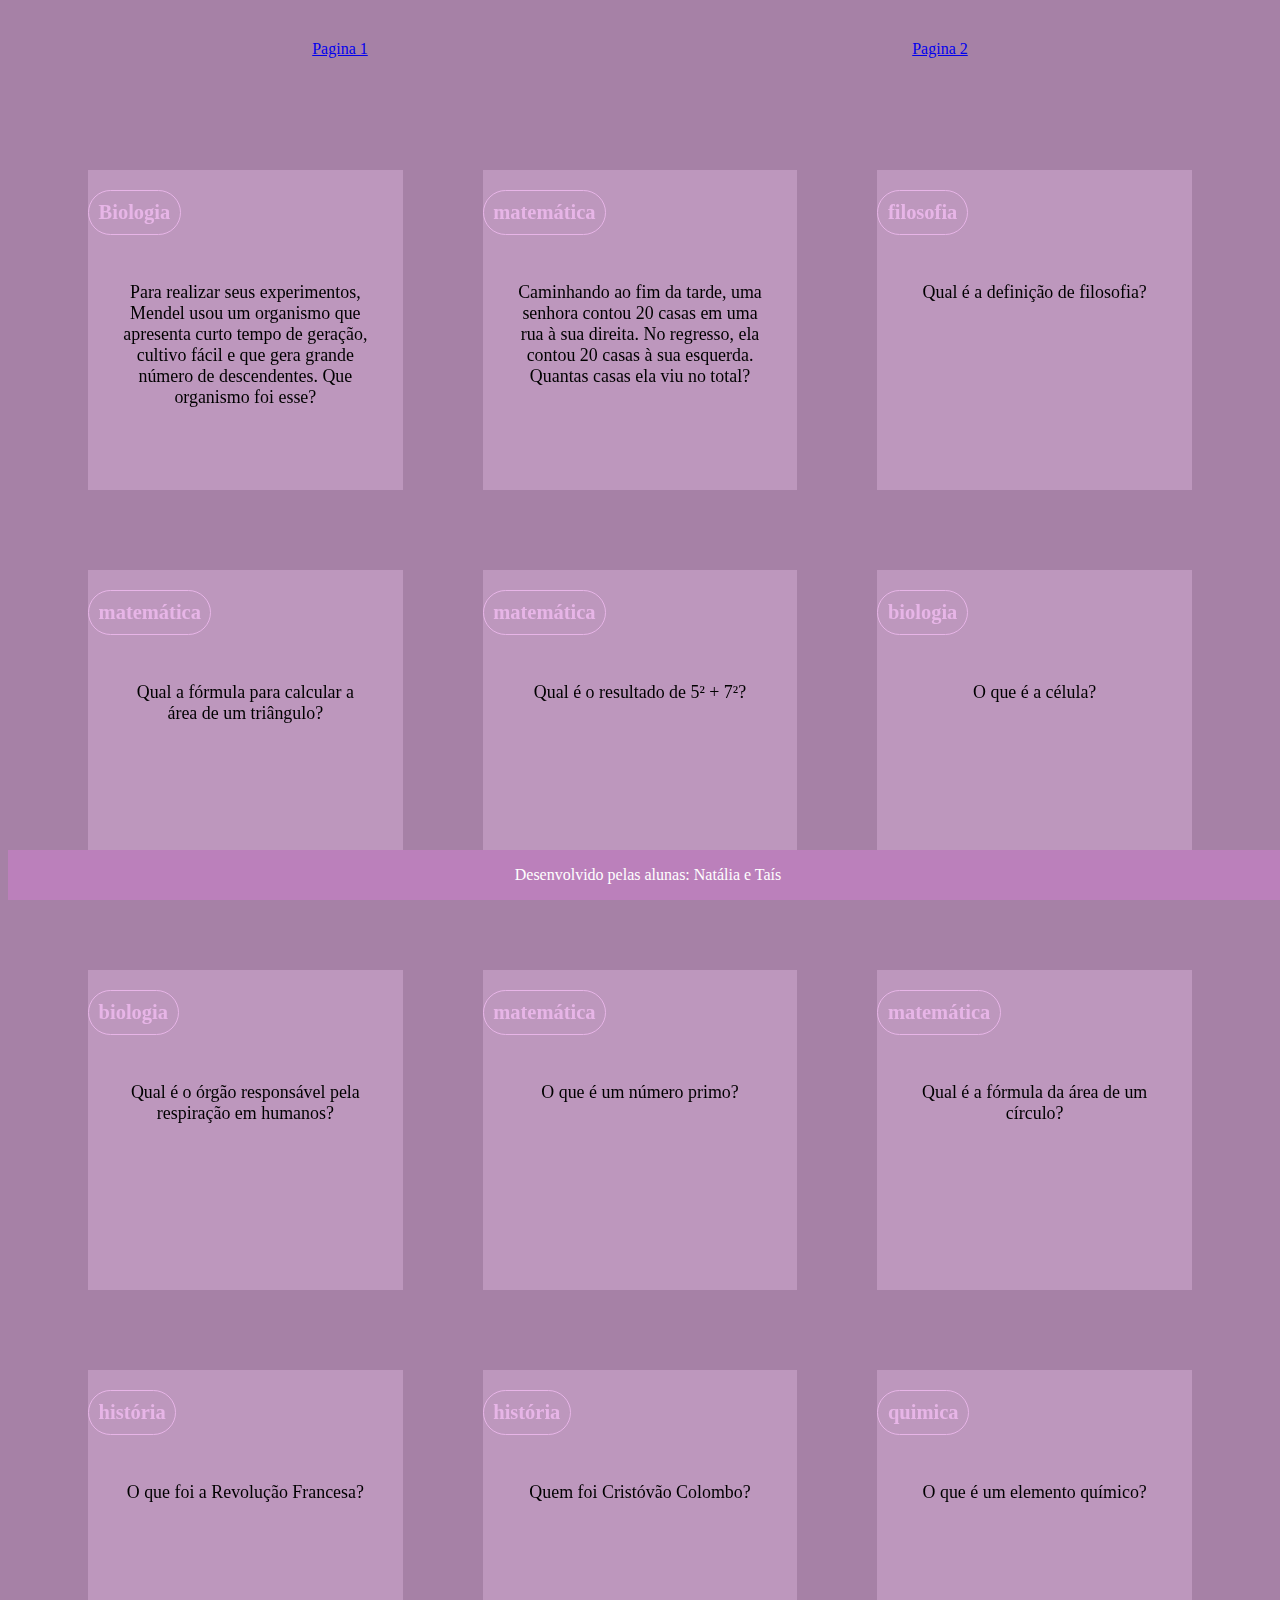
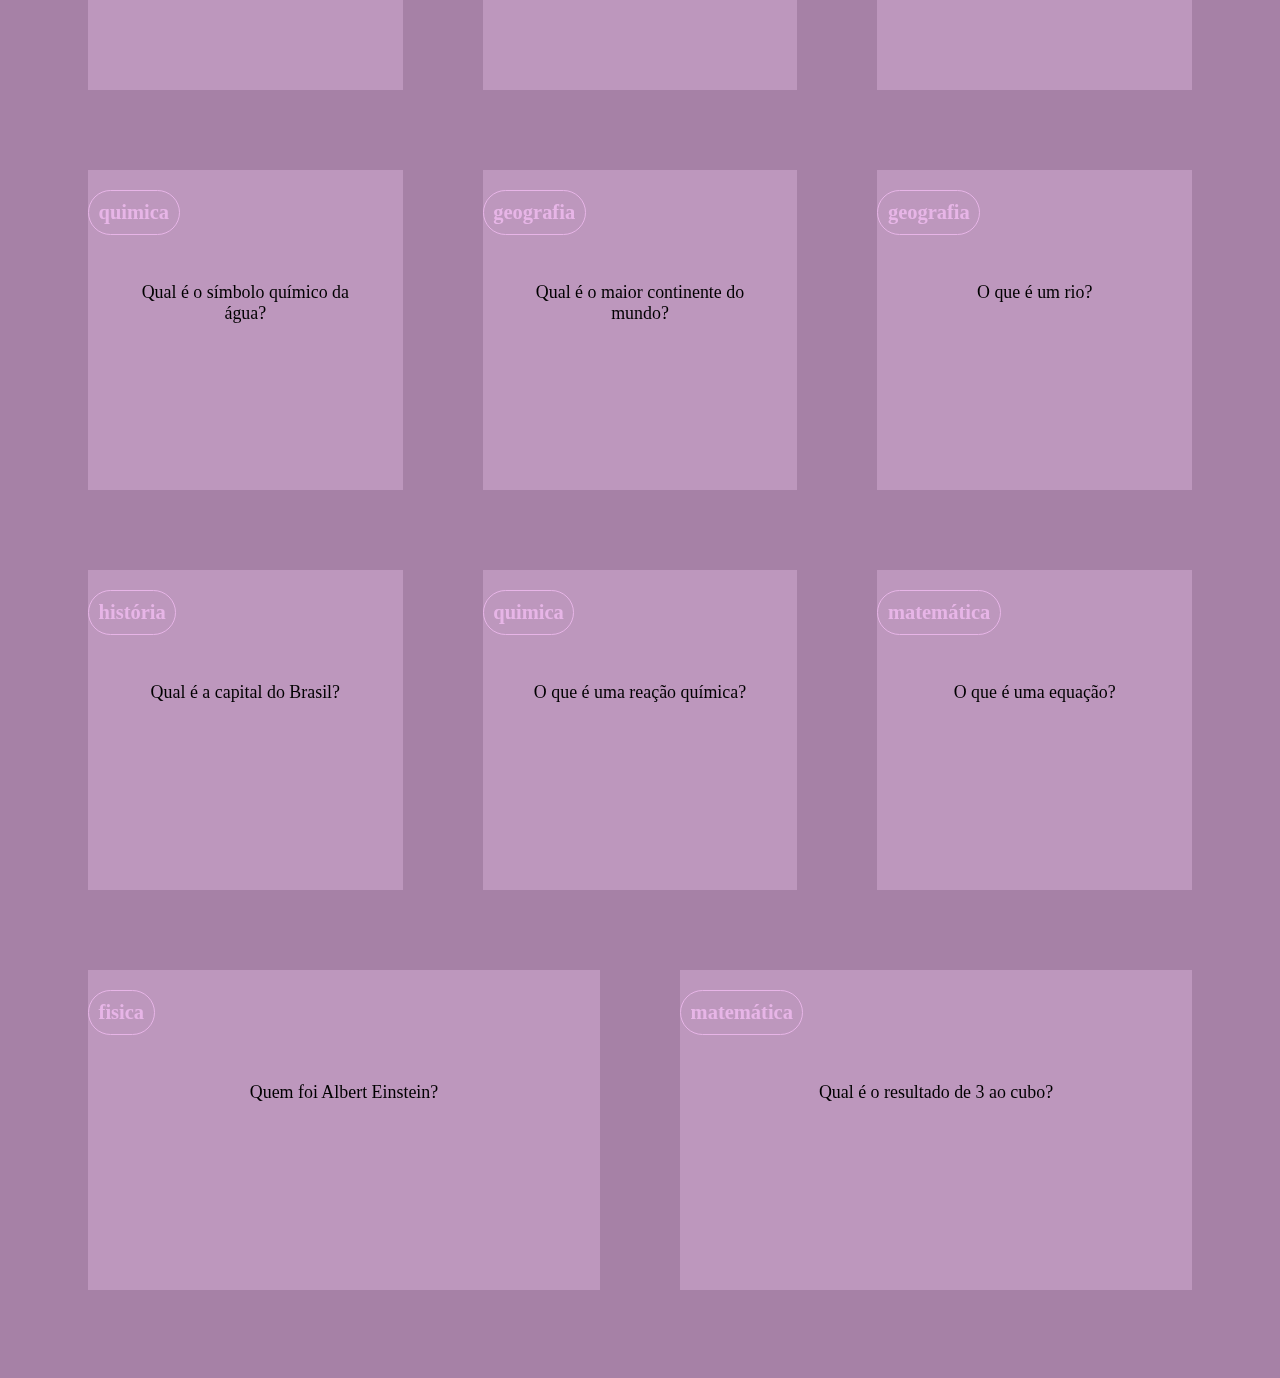
<file: index.html>
<!DOCTYPE html>
<html lang="pt-br">
<head>
    <meta charset="UTF-8">
    <meta name="viewport" content="width=, initial-scale=1.0">
    <title>Document</title>
    <link rel="stylesheet" href="style.css">
</head>
<body>
    <header>
        <a href="index.html">Pagina 1</a>
        <a href="Pagina2.html">Pagina 2</a>

    </header>
    <section id="container">

    </section>
    <footer>
        <p>Desenvolvido pelas alunas: Natália e Taís</p>
    </footer>
    <script src="main.js"></script>
    <script src="perguntas.js"></script>
</body>
</html>
</file>
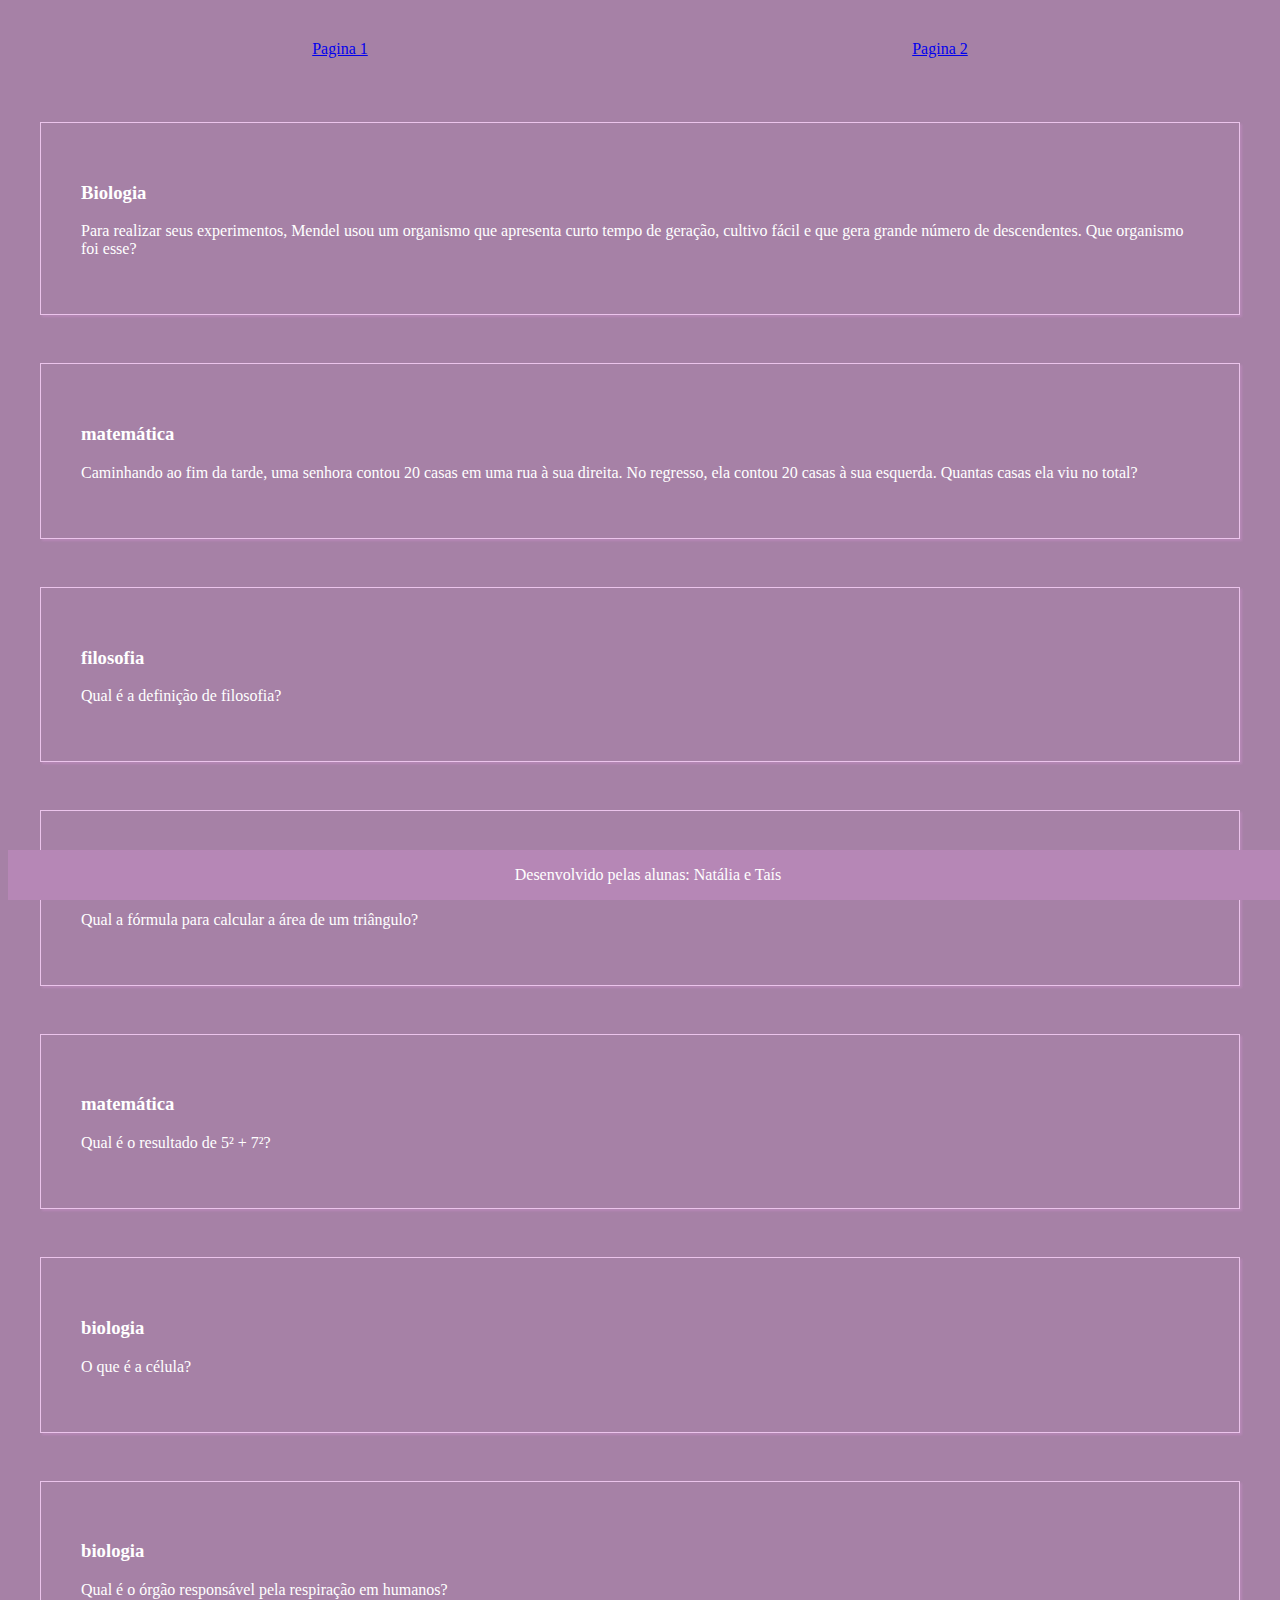
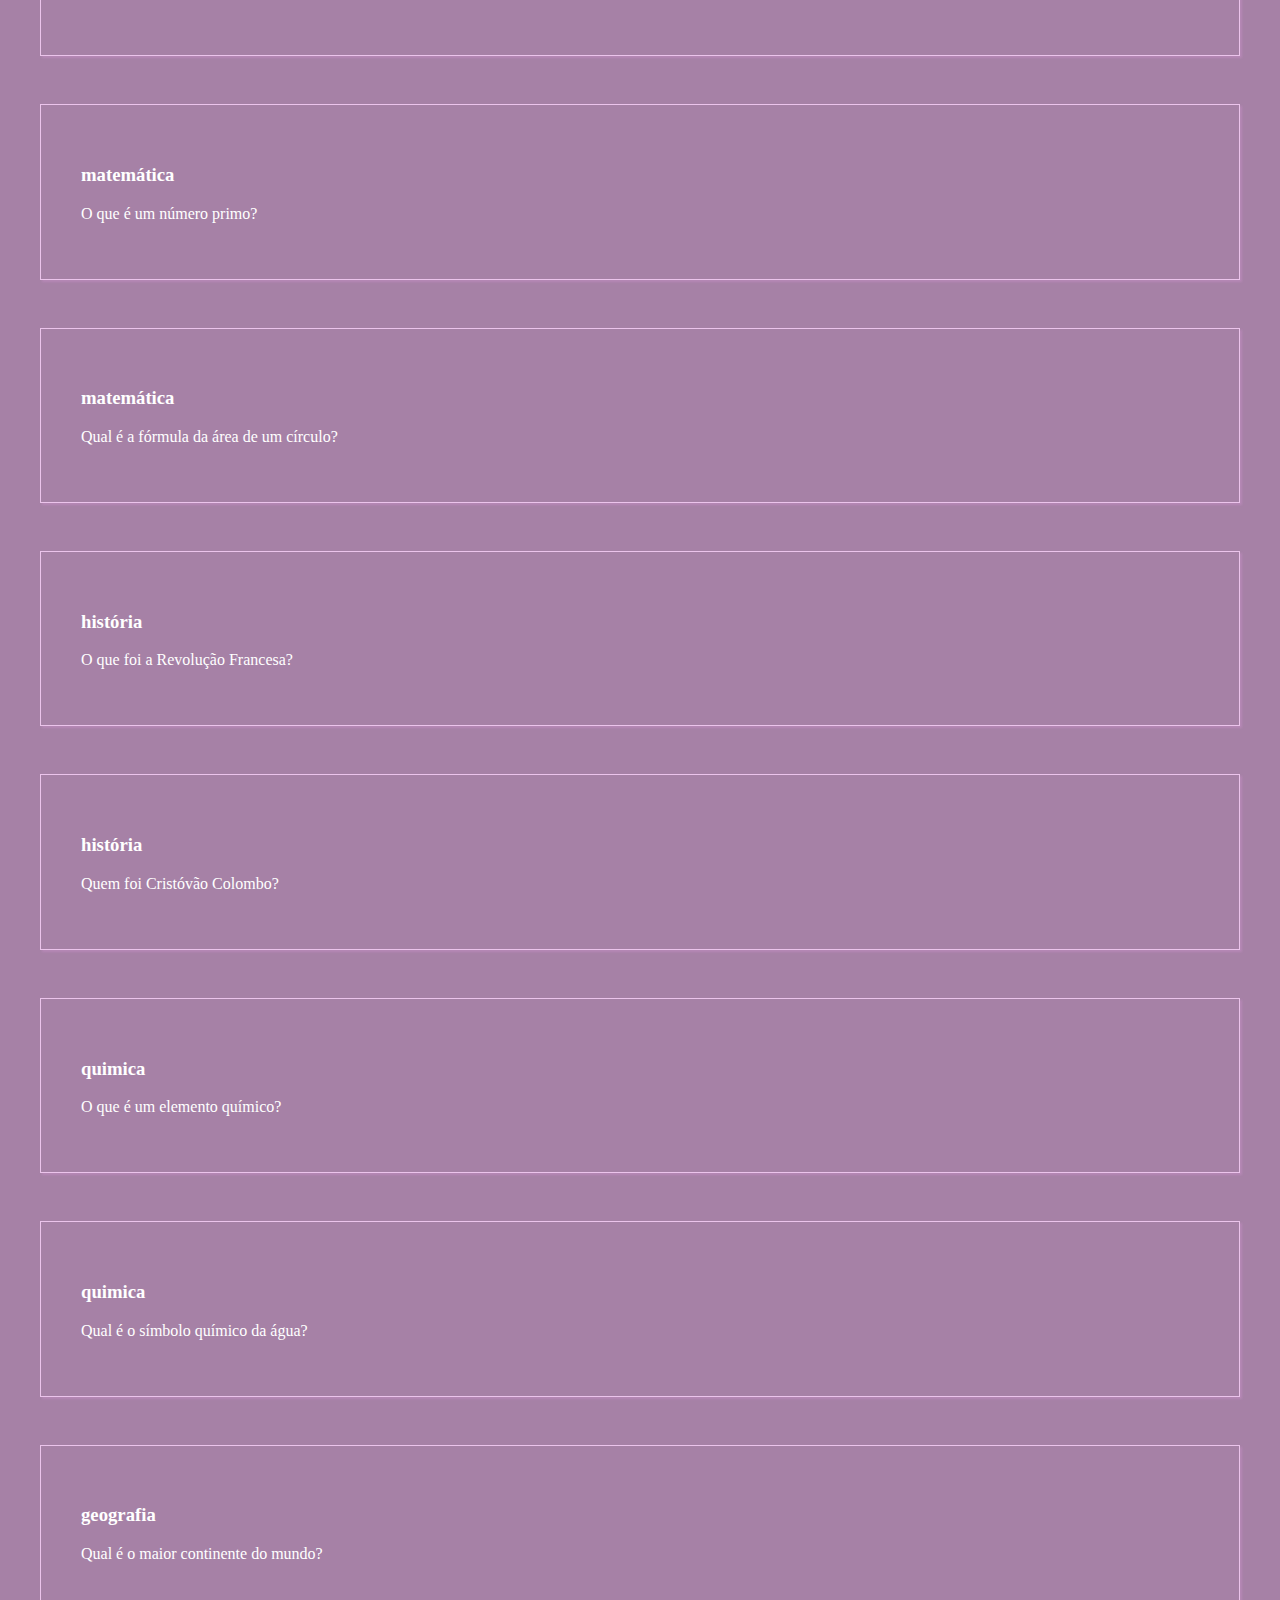
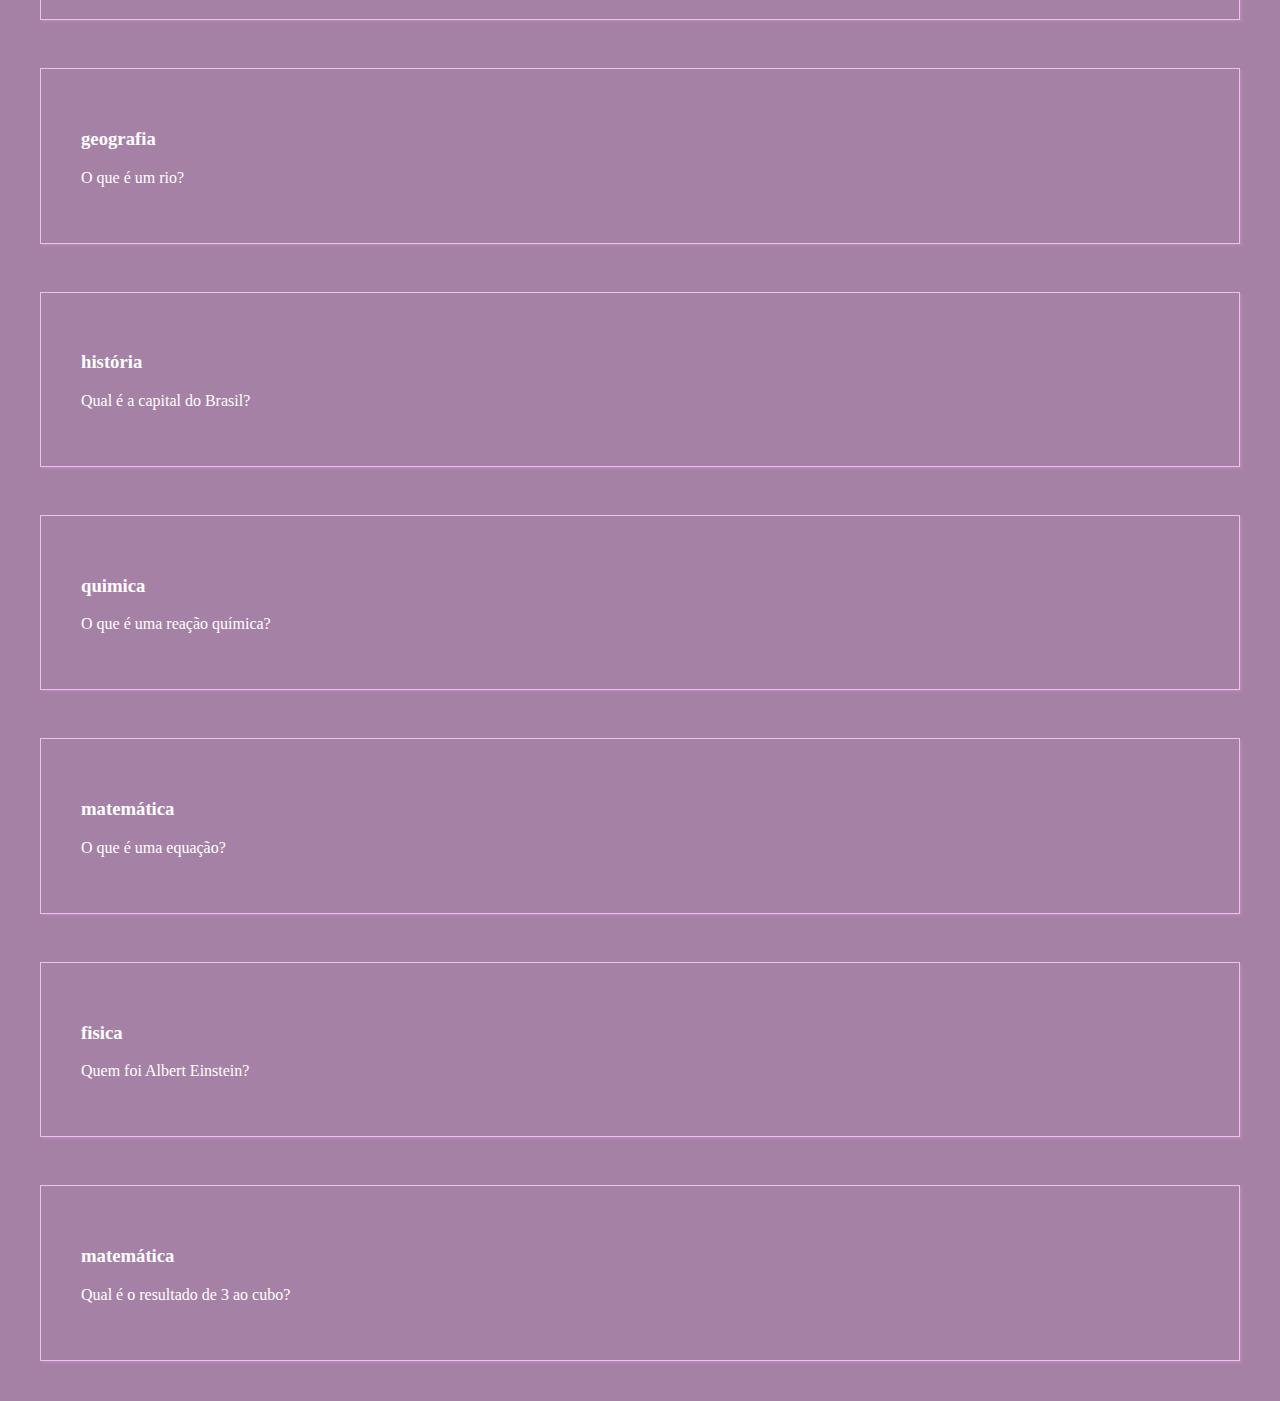
<file: Pagina2.html>
<!DOCTYPE html>
<html lang="pt-br">
<head>
    <meta charset="UTF-8">
    <meta name="viewport" content="width=, initial-scale=1.0">
    <title>Document</title>
    <link rel="stylesheet" href="pagina2.css">
</head>
<body>
    <header>
        <a href="index.html">Pagina 1</a>
        <a href="Pagina2.html">Pagina 2</a>

    </header>
    <section id="container">

    </section>
    <footer>
        <p>Desenvolvido pelas alunas: Natália e Taís</p>
    </footer>
    <script src="pagina2.js"></script>
    <script src="perguntas.js"></script>
</body>
</html>
</file>
<file: style.css>
:root{
    --fundo: 		#a681a6;
    --frente-cartao: 		#bd97bd;
    --verso-cartao: #b18cb1h;
    --destaque: #e7b5e7;
    --preto: #bb80bb;
    --branco: #ffffff;

}

body{
    background-color: var(--fundo);
}

header{
    backgrouder-color: var (--preto);
    display: flex;
    justify-content: space-around;
    padding: 2rem;

}

header.a{
    color: var(--branco);
    text-decoration: none;
}

footer{
    background-color: var(--preto);
    position: fixed;
    bottom: 0;
    color: var(--branco);
    width: 100%;
    text-align: center;
}

#container{
    padding: 4rem;
    display: flex;
    gap: 3rem;
    flex-wrap: wrap;
}

.cartao{
 flex-grow: 1;
 flex-basis: calc(33% - 6rem);
 height: 20rem;
 margin: 1rem;
}

.conteudo-cartao{
    background-color: var(--frente-cartao);
    text-align: center;
    height: 100%;
    transform-style: preserve-3d;
    transition: transform 300ms ease-in-out;
}
.conteudo-cartao h3{
    position: absolute;
    text-align: left;
    color: var(--destaque);
    border: 1px solid var(--destaque);
    border-radius: 6rem;
    padding: 0.6rem;
    font-size: 1.6vw;
    backface-visibility: hidden;

}

.conteudo-cartao p{
    margin-top: 5rem;
    padding: 2rem;
    font-size: 1.4vw;
}

.cartao.active .conteudo-cartao{
    transform: rotateY(180deg)
}

.pergunta-cartao, .resposta-cartao{
    backface-visibility: hidden;
    position:absolute;
    height: 100%;
    width: 100%;
}
.resposta-cartao{
    transform: rotateY(180deg);
    background-color: var(--verso-cartao);
    color: var(--destaque);
    border: 2px solid var(--destaque)
}
</file>
<file: pagina2.css>
:root{
    --fundo: 		#a681a6;
    --frente-cartao: 		#bd97bd;
    --verso-cartao: #dfb8df;
    --destaque: #ebc4eb;
    --preto: #b687b6;
    --branco: #ffffff;

}

body{
    background-color: var(--fundo);
}

header{
    backgrouder-color: var (--preto);
    display: flex;
    justify-content: space-around;
    padding: 2rem;

}

header.a{
    color: var(--branco);
    text-decoration: none;
}

footer{
    background-color: var(--preto);
    position: fixed;
    bottom: 0;
    color: var(--branco);
    width: 100%;
    text-align: center;
}

#container{
    display: grid;
    gap: 3rem;
    padding: 2rem;
}

.cartao{
    background-color: var (var(--frente-cartao));
    border: 1px solid var(--destaque);
    padding: 40px;
    color: var(--branco);
    box-shadow: 2px 2px 2px var(--preto);
    cursor: pointer

    
}

.cartao:hover{
    transform: scale(1.04);
}

.resposta-cartao{

background-color: var(--verso-cartao);
padding: 40px;
display: none;
}
</file>
